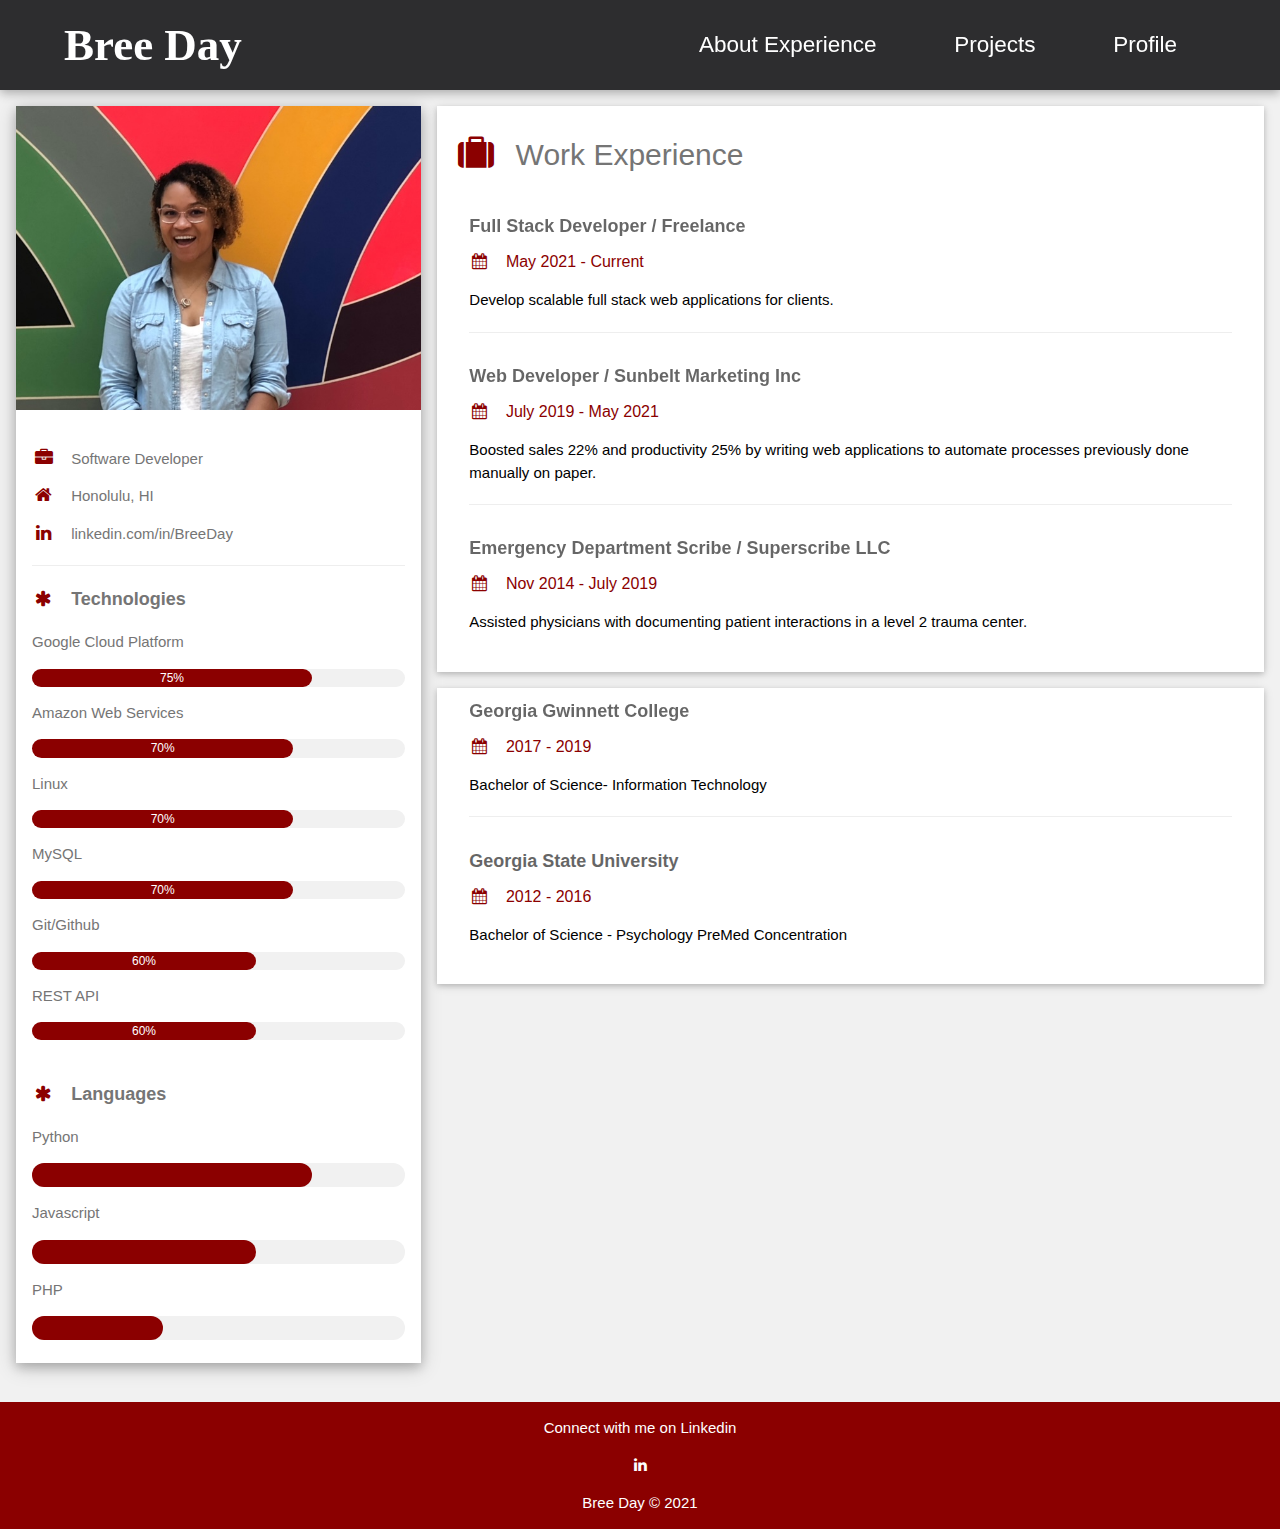
<file: profile.html>
<!DOCTYPE html>
<html lang="en">
<head>
    <meta charset="UTF-8">
    <meta http-equiv="X-UA-Compatible" content="IE=edge">
    <meta name="viewport" content="width=device-width, initial-scale=1.0">
    <link rel="stylesheet" href="./style.css">
    <link rel="icon" type="image/gif/png" href="saturn.png">
    <link rel="stylesheet" href="https://www.w3schools.com/w3css/4/w3.css">
<link rel='stylesheet' href='https://fonts.googleapis.com/css?family=Roboto'>
<link rel="stylesheet" href="https://cdnjs.cloudflare.com/ajax/libs/font-awesome/4.7.0/css/font-awesome.min.css">
    <title>Bree Day</title>   
</head>
<div class="intro">
    <div class="top" style="">
            <nav style="display:flex; position: -webkit-sticky; /* Safari */ position: sticky;
            top: 0; z-index: 2;">
                <h1 style="margin: 0; line-height: 1; font-weight: bold; font-family: 'Brush Script MT', cursive; font-size: 45px;">Bree Day</h1>
                <ul class="nav-links">
                    <li><a href="index.html">About Experience</a></li>
                    <li><a href="projects.html">Projects</a></li>
                    <li><a href="profile.html">Profile</a></li>
                </ul>
                <div class="burger">
                    <div class="line1"></div>
                    <div class="line2"></div>
                    <div class="line3"></div>
                </div>
            </nav>        
</div>

    <body class="w3-light-grey" style="position:absolute; top:10%; width: 100%;">

        <!-- Page Container -->
        <div class="w3-content w3-margin-top" style="max-width:1400px;">
        
          <!-- The Grid -->
          <div class="w3-row-padding">
          
            <!-- Left Column -->
            <div class="w3-third">
            
              <div class="w3-white w3-text-grey w3-card-4" style="position: relative; z-index: -1;">
                <div class="w3-display-container">
                  <img src="bree.jpg" style="width:100%;" alt="Bree">
                  <!-- <div class="w3-display-bottomleft w3-container w3-text-black">
                    <h2 style="color: white;"><b>Bree Day</b></h2>
                  </div> -->
                </div><br>
                <div class="w3-container">
                  <p><i class="fa fa-briefcase fa-fw w3-margin-right w3-large" style="color: #8b0000;"></i>Software Developer</p>
                  <p><i class="fa fa-home fa-fw w3-margin-right w3-large" style="color: #8b0000;"></i>Honolulu, HI</p>
                  <p><i class="fa fa-linkedin fa-fw w3-margin-right w3-large" style="color: #8b0000;"></i>linkedin.com/in/BreeDay</p>
                  <hr>
        
                  <p class="w3-large"><b><i class="fa fa-asterisk fa-fw w3-margin-right" style="color: #8b0000;"></i>Technologies</b></p>
                  <p>Google Cloud Platform</p>
                  <div class="w3-light-grey w3-round-xlarge w3-small">
                    <div class="w3-container w3-center w3-round-xlarge w3-text-white" style="background-color: #8b0000; width:75%">75%</div>
                  </div>
                  <p>Amazon Web Services</p>
                  <div class="w3-light-grey w3-round-xlarge w3-small">
                    <div class="w3-container w3-center w3-round-xlarge w3-text-white" style="width:70%; background-color: #8b0000;">
                      <div class="w3-center w3-text-white">70%</div>
                    </div>
                  </div>
                  <p>Linux</p>
                  <div class="w3-light-grey w3-round-xlarge w3-small">
                    <div class="w3-container w3-center w3-round-xlarge w3-text-white" style="width:70%;background-color: #8b0000;">70%</div>
                  </div>
                  <p>MySQL</p>
                  <div class="w3-light-grey w3-round-xlarge w3-small">
                    <div class="w3-container w3-center w3-round-xlarge w3-text-white" style="width:70%;background-color: #8b0000;">70%</div>
                  </div>
                  <p>Git/Github</p>
                  <div class="w3-light-grey w3-round-xlarge w3-small">
                    <div class="w3-container w3-center w3-round-xlarge w3-text-white" style="width:60%; background-color: #8b0000;">60%</div>
                  </div>
                  <p>REST API</p>
                  <div class="w3-light-grey w3-round-xlarge w3-small">
                    <div class="w3-container w3-center w3-round-xlarge w3-text-white" style="width:60%; background-color: #8b0000;">60%</div>
                  </div>
                  <br>
        
                  <p class="w3-large w3-text-theme"><b><i class="fa fa-asterisk fa-fw w3-margin-right" style="color: #8b0000;"></i>Languages</b></p>
                  <p>Python</p>
                  <div class="w3-light-grey w3-round-xlarge">
                    <div class="w3-round-xlarge" style="height:24px;width:75%;background-color: #8b0000;"></div>
                  </div>
                  <p>Javascript</p>
                  <div class="w3-light-grey w3-round-xlarge">
                    <div class="w3-round-xlarge " style="background-color: #8b0000;height:24px;width:60%"></div>
                  </div>
                  <p>PHP</p>
                  <div class="w3-light-grey w3-round-xlarge">
                    <div class="w3-round-xlarge" style="background-color: #8b0000;height:24px;width:35%"></div>
                  </div>
                  <br>
                </div>
              </div><br>
        
            <!-- End Left Column -->
            </div>
        
            <!-- Right Column -->
            <div class="w3-twothird">
            
              <div class="w3-container w3-card w3-white w3-margin-bottom">
                <h2 class="w3-text-grey w3-padding-16"><i class="fa fa-suitcase fa-fw w3-margin-right w3-xxlarge" style="color: #8b0000;"></i>Work Experience</h2>
                <div class="w3-container">
                  <h5 class="w3-opacity"><b>Full Stack Developer / Freelance</b></h5>
                  <h6 class="w3-text" style="color: #8b0000;"><i class="fa fa-calendar fa-fw w3-margin-right"></i>May 2021 - <span class="w" style="color: #8b0000;">Current</span></h6>
                  <p>Develop scalable full stack web applications for clients.</p>
                  <hr>
                </div>
                <div class="w3-container">
                  <h5 class="w3-opacity"><b>Web Developer / Sunbelt Marketing Inc</b></h5>
                  <h6 class="w3-text-" style="color: #8b0000;"><i class="fa fa-calendar fa-fw w3-margin-right"></i>July 2019 - May 2021</h6>
                  <p>Boosted sales 22% and productivity 25% by writing web applications to automate processes previously done manually on paper.</p>
                  <hr>
                </div>
                <div class="w3-container">
                  <h5 class="w3-opacity"><b>Emergency Department Scribe / Superscribe LLC</b></h5>
                  <h6 class="w3-text-" style="color: #8b0000;"><i class="fa fa-calendar fa-fw w3-margin-right"></i>Nov 2014 - July 2019</h6>
                  <p>Assisted physicians with documenting patient interactions in a level 2 trauma center.</p><br>
                </div>
              </div>
        
               <div class="w3-container w3-card w3-white">
               <!-- <h2 class="w3-text-grey w3-padding-16"><i class="fa fa-certificate fa-fw w3-margin-right w3-xxlarge" style="color: #8b0000;"></i>Education</h2>
                <div class="w3-container">
                  <h5 class="w3-opacity"><b>Georgia Institute of Technology</b></h5>
                  <h6 class="w3-text-tea" style="color: #8b0000;"><i class="fa fa-calendar fa-fw w3-margin-right"></i>2021-2023</h6>
                  <p>Masters of Computer Science</p>
                  <hr>
                </div> -->
                <div class="w3-container">
                  <h5 class="w3-opacity"><b>Georgia Gwinnett College</b></h5>
                  <h6 class="w3-text-" style="color: #8b0000;"><i class="fa fa-calendar fa-fw w3-margin-right"></i>2017 - 2019</h6>
                  <p>Bachelor of Science- Information Technology</p>
                  <hr>
                </div>
                <div class="w3-container">
                  <h5 class="w3-opacity"><b>Georgia State University</b></h5>
                  <h6 class="w3-text-" style="color: #8b0000;"><i class="fa fa-calendar fa-fw w3-margin-right"></i>2012 - 2016</h6>
                  <p>Bachelor of Science - Psychology PreMed Concentration</p><br>
                </div>
              </div>
        
            <!-- End Right Column -->
            </div>
            
          <!-- End Grid -->
          </div>
          
          <!-- End Page Container -->
        </div>
        
        <footer style ="background-color:#8b0000; color: white;" class="w3-container w3-center w3-margin-top">
          <p>Connect with me on Linkedin</p>
          <p><a href="https://www.linkedin.com/in/BreeDay" class="fa fa-linkedin w3-hover-opacitytarget="_blank"></a></p>
          <p>Bree Day &copy; 2021</p>
        </footer>
    <script src="more.js"></script>
</body>
</html>
</file>
<file: style.css>
body, html{
    height:100%;
    margin:0;
    font-size:16px;
    font-family:"Lato", sans-serif;
    font-weight:400;
    line-height:1.8em;
    color:#667;
  }
  section{
    text-align:center;
    padding:15px 80px;
  }
  
  .section-light{
    background-color:#f4f4f4;
    color:#667;
  }
  
  .section-dark{
    background-color:#282e34;
    color:#ddd;
  }
  
  .ptext{
    position:absolute;
    top:50%;
    width:100%;
    text-align: center;
    color:rgb(105, 93, 93); 
    font-weight: bold;
    font-size:27px;
    letter-spacing:8px;
    text-transform:uppercase;
  }
  
  .ptext .border{
    background-color:#fff;
    color:#111;
    padding:20px;
  }
  
  .ptext .border.trans{
    background-color:transparent;
  }
  

nav{
    min-height: 10vh;
    margin: auto;
    width: 90%;
    display: flex;
    align-items: center;
    justify-content: space-between;
    z-index: 0;
}
.top {
    box-shadow: 0px 3px 10px rgba(0, 0, 0, 0.3);
    position: fixed;
    top: 0px;
    width: 100%;
    background:#2d2d2f;
}
nav h1, nav ul{
    font-size: 1.5rem;
    flex: 1; 
}
nav h1{
    color: white;
    font-family: 'Brush Script MT', cursive;
    font-size: 45px;
}
.nav-links{
    list-style: none;
    display: flex;
    justify-content: space-around;
}

nav a{
    color:white;
    text-decoration: none;

}
.button {
    display: flex;
    /* width:20%; */
    padding: 15px 25px;
    font-size: 24px;
    cursor: pointer;
    text-align: center;
    text-decoration: none;
    outline: none;
    color: #fff;
    background-color: #8b0000;
    border: none;
    border-radius: 15px;
    box-shadow: 0 3px #999;
    align-items: center;
  }
  a {text-decoration: none;}
  .button:hover {background-color: #fff; border:2px, solid, #8b0000; color:#8b0000}
  
  .button:active {
    background-color: #3e8e41;
    box-shadow: 0 5px #666;
    transform: translateY(4px);
  }
  li a:hover{
    background-color: #8b0000;
    padding: 10px;
  }
  .burger{
      display:none;
      cursor: pointer;
      z-index: 3;
  }
  .burger div{
    width: 25px;
    height: 3px;
    background-color: white;
    margin: 5px;
   transition: all 0.3s ease;
   z-index: 2;
} 

.pimg1, .pimg2, .pimg3, .pimg4, .pimg5, .pimg6, .pimg7, .pimg8, .pimg9, .pimg10, .pimg11, .pimg12{
    position:relative;
    opacity:0.75;
    background-position:center;
    background-size:cover;
    background-repeat:no-repeat;
    z-index: -1;
  
    /*
      fixed = parallax
      scroll = normal
    */
    background-attachment:fixed;
  }
  
  .pimg1{
    background-image:url('nyc.jpg');
    min-height:100%;
  }
  
  .pimg2{
    background-image:url('hand.jpg');
    min-height:700px;
  }
  
  .pimg3{
    background-image:url('superhero.jpg');
    min-height:700px;
  }

  .pimg4{
    background-image:url('college.jpg');
    min-height:700px;
  }
  
  .pimg5{
    background-image:url('hosp1.jpg');
    min-height:600px;
  }
  
  .pimg6{
    background-image:url('hosp2.jpg');
    min-height:600px;
  }

  .pimg7{
    background-image:url('hosp3.jpg');
    min-height:600px;
  }
  
  .pimg8{
    background-image:url('comp1.jpg');
    min-height:600px;
  }
  
  .pimg9{
    background-image:url('comp2.jpg');
    min-height:600px;
  }

  .pimg10{
    background-image:url('office.jpg');
    min-height:600px;
  }
  
  .pimg11{
    background-image:url('conf.jpg');
    min-height:100%;
  }

  .pimg12{
    background-image:url('world.jpg');
    min-height:100%;
  }
  
















/* Responsive desktop */
@media screen and (max-width:1500px){
    .nav-links{
        width:60%;
    }
    header h1{
        font-size: 45px;
    }
    section h1{
        font-size: 45px;
    }
}

/* Responsive laptop */
@media screen and (max-width:992px){
    .nav-links{
        width:60%;
    }
    header h1{
        font-size: 35px;
    }
    section h1{
        font-size: 35px;
    }
}

/* Responsive tablet/mobile */
@media screen and (max-width: 768px){
    .text{
        position:absolute;
        top: 50%;
        left: 50%;
        transform: translate(-50%, -50%);
        font-size: 15px;
        color:white;
        text-align: center;
    
    }
    header h1{
        font-size: 20px;
    }
    section h1{
        font-size: 20px;
    }
    nav{
        min-height: 5vh;
        position: relative;
        font-size: 0.5rem;
        flex: 1; 
    }
    nav h1{
        color: white;
        font-family: 'Brush Script MT', cursive;
        font-size: 20px;
    }
    body{
        overflow-x: hidden;
    }
.extra{
    display: none;
}
    .nav-links{
        position: absolute;
        right: -50px;
        height: 92vh;
        top: 8vh;
        background-color: #2d2d2f;
        display: flex;
        flex-direction: column;
        align-items: center;
        width: 50%;
        z-index: 1;
        transform: translateX(100%);
        transition: transform 0.5s ease-in;
    }
    .nav-links li {
        opacity: 0;
    }
    .burger{
        display: block;
        z-index: 2;

    }
    

}

.nav-active{
    transform: translateX(0%);
}

@keyframes navLinkFade{
    from{
        opacity: 0;
        transform: translateX(50px);
    }
    to{
        opacity: 1;
        tranform: translateX(0px);
    }
}

.toggle .line1{
    transform: rotate(-45deg) translate(-5px,6px);
}

.toggle .line2{
    opacity:0;
}

.toggle .line3{
    transform: rotate(45deg) translate(-5px,-6px);
    
}
</file>
